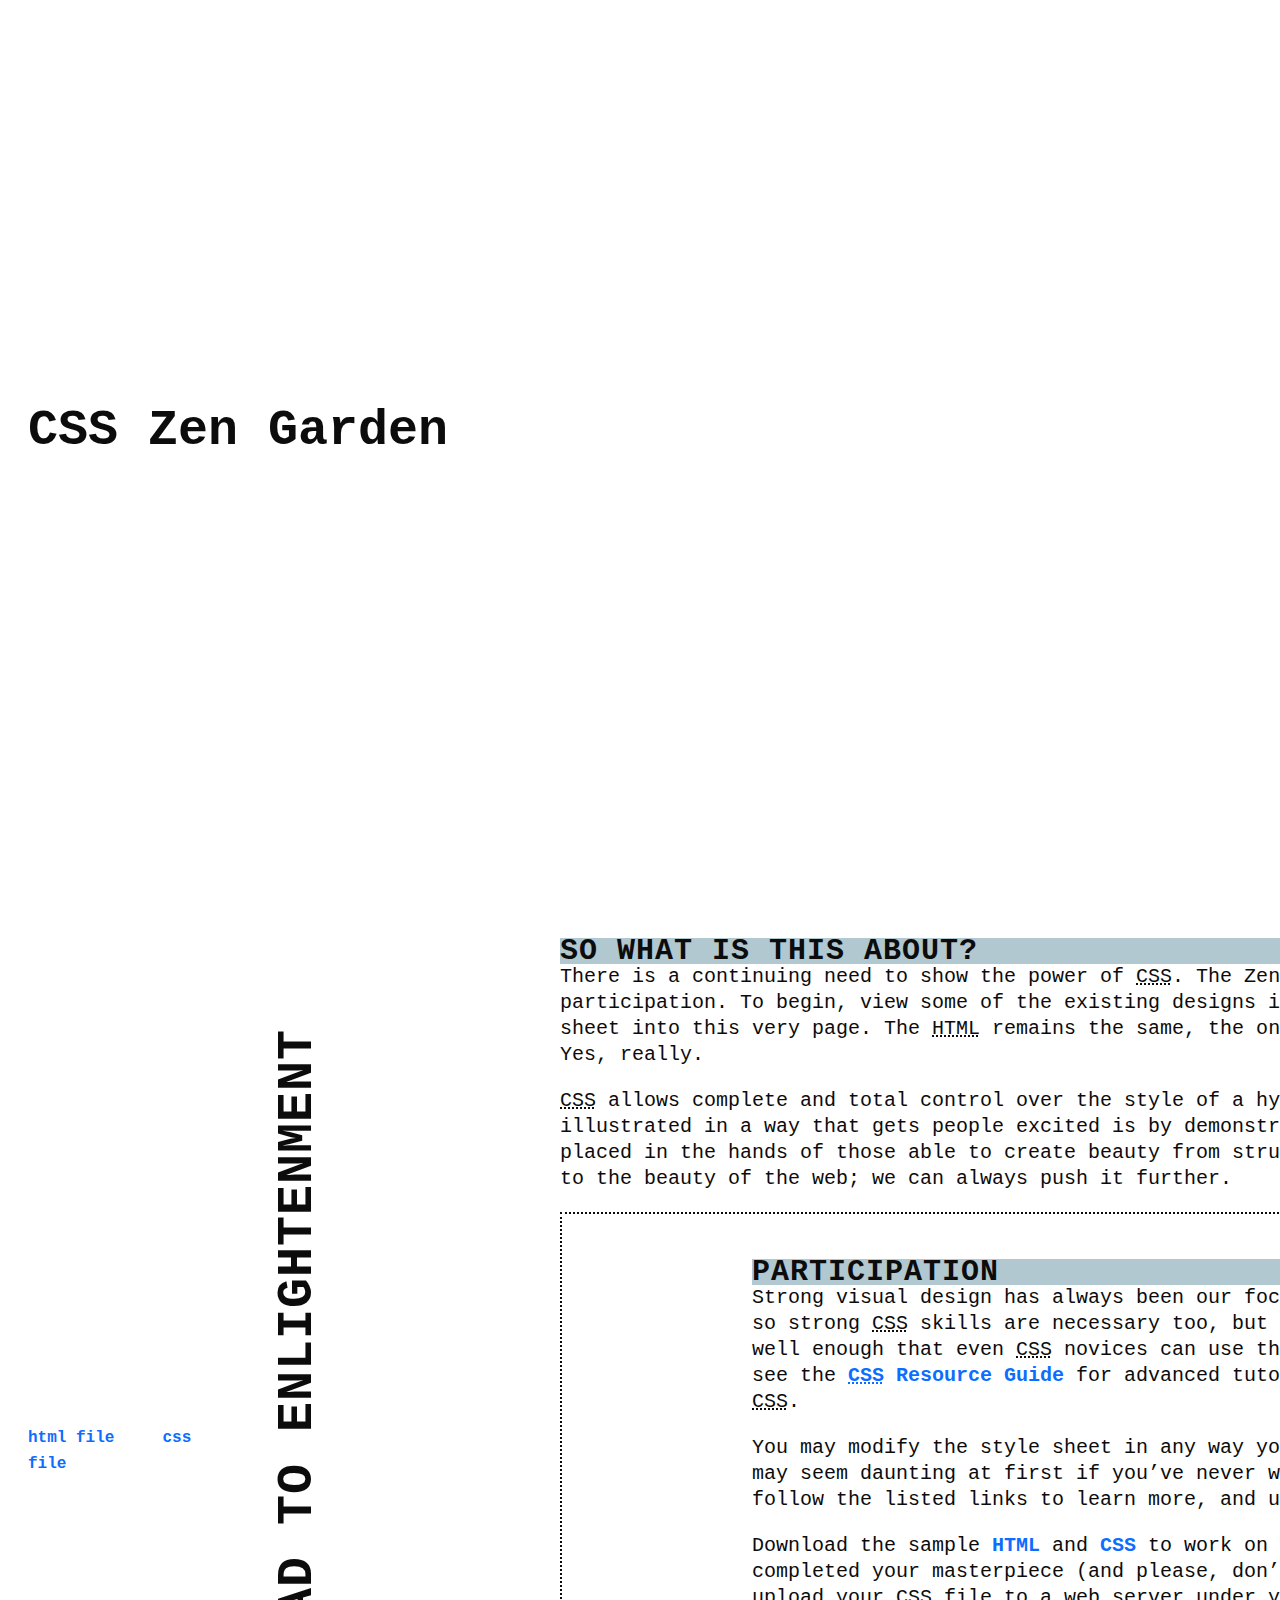
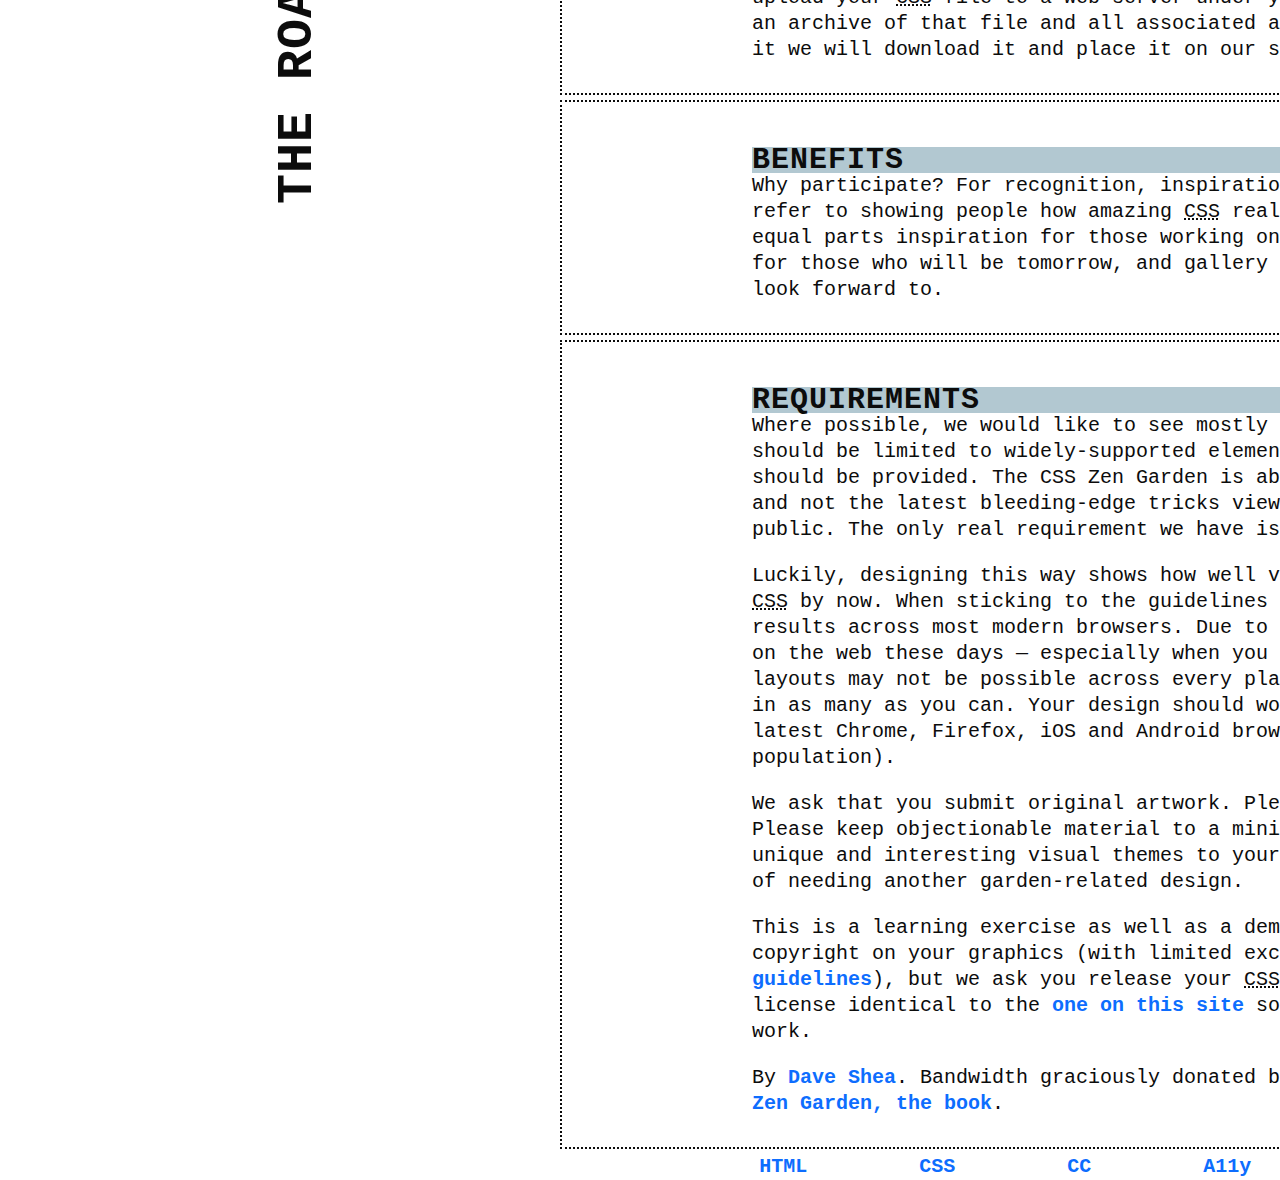
<file: csszengarden/index.html>
<!DOCTYPE html>
<html lang="en">
<head>
	<meta charset="utf-8">
	<title>CSS Zen Garden: The Beauty of CSS Design</title>

	<link rel="stylesheet" media="screen" href="style.css?v=8may2013s">
	<link rel="alternate" type="application/rss+xml" title="RSS" href="http://www.csszengarden.com/zengarden.xml">

	<meta name="viewport" content="width=device-width, initial-scale=1.0">
	<meta name="author" content="Dave Shea">
	<meta name="description" content="A demonstration of what can be accomplished visually through CSS-based design.">
	<meta name="robots" content="all">


	<!--[if lt IE 9]>
	<script src="script/html5shiv.js"></script>
	<![endif]-->
</head>

<!--



	View source is a feature, not a bug. Thanks for your curiosity and
	interest in participating!

	Here are the submission guidelines for the new and improved csszengarden.com:

	- CSS3? Of course! Prefix for ALL browsers where necessary.
	- go responsive; test your layout at multiple screen sizes.
	- your browser testing baseline: IE9+, recent Chrome/Firefox/Safari, and iOS/Android
	- Graceful degradation is acceptable, and in fact highly encouraged.
	- use classes for styling. Don't use ids.
	- web fonts are cool, just make sure you have a license to share the files. Hosted 
	  services that are applied via the CSS file (ie. Google Fonts) will work fine, but
	  most that require custom HTML won't. TypeKit is supported, see the readme on this
	  page for usage instructions: https://github.com/mezzoblue/csszengarden.com/

	And a few tips on building your CSS file:

	- use :first-child, :last-child and :nth-child to get at non-classed elements
	- use ::before and ::after to create pseudo-elements for extra styling
	- use multiple background images to apply as many as you need to any element
	- use the Kellum Method for image replacement, if still needed. http://goo.gl/GXxdI
	- don't rely on the extra divs at the bottom. Use ::before and ::after instead.

		
-->

<body id="css-zen-garden">
<div class="page-wrapper">

	<section class="intro" id="zen-intro">
		<header role="banner">
			<h1>CSS Zen Garden</h1>
			<h2>The Beauty of <abbr title="Cascading Style Sheets">CSS</abbr> Design</h2>
		</header>

		<div class="summary" id="zen-summary" role="article">
			<p>A demonstration of what can be accomplished through <abbr title="Cascading Style Sheets">CSS</abbr>-based design. Select any style sheet from the list to load it into this page.</p>
			<p>Download the example <a href="/examples/index" title="This page's source HTML code, not to be modified.">html file</a> and <a href="/examples/style.css" title="This page's sample CSS, the file you may modify.">css file</a></p>
		</div>

		<div class="preamble" id="zen-preamble" role="article">
			<h3>The Road to Enlightenment</h3>
			<p>Littering a dark and dreary road lay the past relics of browser-specific tags, incompatible <abbr title="Document Object Model">DOM</abbr>s, broken <abbr title="Cascading Style Sheets">CSS</abbr> support, and abandoned browsers.</p>
			<p>We must clear the mind of the past. Web enlightenment has been achieved thanks to the tireless efforts of folk like the <abbr title="World Wide Web Consortium">W3C</abbr>, <abbr title="Web Standards Project">WaSP</abbr>, and the major browser creators.</p>
			<p>The CSS Zen Garden invites you to relax and meditate on the important lessons of the masters. Begin to see with clarity. Learn to use the time-honored techniques in new and invigorating fashion. Become one with the web.</p>
		</div>
	</section>

	<div class="main supporting" id="zen-supporting" role="main">
		<div class="explanation" id="zen-explanation" role="article">
			<h3>So What is This About?</h3>
			<p>There is a continuing need to show the power of <abbr title="Cascading Style Sheets">CSS</abbr>. The Zen Garden aims to excite, inspire, and encourage participation. To begin, view some of the existing designs in the list. Clicking on any one will load the style sheet into this very page. The <abbr title="HyperText Markup Language">HTML</abbr> remains the same, the only thing that has changed is the external <abbr title="Cascading Style Sheets">CSS</abbr> file. Yes, really.</p>
			<p><abbr title="Cascading Style Sheets">CSS</abbr> allows complete and total control over the style of a hypertext document. The only way this can be illustrated in a way that gets people excited is by demonstrating what it can truly be, once the reins are placed in the hands of those able to create beauty from structure. Designers and coders alike have contributed to the beauty of the web; we can always push it further.</p>
		</div>

		<div class="participation" id="zen-participation" role="article">
			<h3>Participation</h3>
			<p>Strong visual design has always been our focus. You are modifying this page, so strong <abbr title="Cascading Style Sheets">CSS</abbr> skills are necessary too, but the example files are commented well enough that even <abbr title="Cascading Style Sheets">CSS</abbr> novices can use them as starting points. Please see the <a href="http://www.mezzoblue.com/zengarden/resources/" title="A listing of CSS-related resources"><abbr title="Cascading Style Sheets">CSS</abbr> Resource Guide</a> for advanced tutorials and tips on working with <abbr title="Cascading Style Sheets">CSS</abbr>.</p>
			<p>You may modify the style sheet in any way you wish, but not the <abbr title="HyperText Markup Language">HTML</abbr>. This may seem daunting at first if you&#8217;ve never worked this way before, but follow the listed links to learn more, and use the sample files as a guide.</p>
			<p>Download the sample <a href="/examples/index" title="This page's source HTML code, not to be modified.">HTML</a> and <a href="/examples/style.css" title="This page's sample CSS, the file you may modify.">CSS</a> to work on a copy locally. Once you have completed your masterpiece (and please, don&#8217;t submit half-finished work) upload your <abbr title="Cascading Style Sheets">CSS</abbr> file to a web server under your control. <a href="http://www.mezzoblue.com/zengarden/submit/" title="Use the contact form to send us your CSS file">Send us a link</a> to an archive of that file and all associated assets, and if we choose to use it we will download it and place it on our server.</p>
		</div>

		<div class="benefits" id="zen-benefits" role="article">
			<h3>Benefits</h3>
			<p>Why participate? For recognition, inspiration, and a resource we can all refer to showing people how amazing <abbr title="Cascading Style Sheets">CSS</abbr> really can be. This site serves as equal parts inspiration for those working on the web today, learning tool for those who will be tomorrow, and gallery of future techniques we can all look forward to.</p>
		</div>

		<div class="requirements" id="zen-requirements" role="article">
			<h3>Requirements</h3>
			<p>Where possible, we would like to see mostly <abbr title="Cascading Style Sheets, levels 1 and 2">CSS 1 &amp; 2</abbr> usage. <abbr title="Cascading Style Sheets, levels 3 and 4">CSS 3 &amp; 4</abbr> should be limited to widely-supported elements only, or strong fallbacks should be provided. The CSS Zen Garden is about functional, practical <abbr title="Cascading Style Sheets">CSS</abbr> and not the latest bleeding-edge tricks viewable by 2% of the browsing public. The only real requirement we have is that your <abbr title="Cascading Style Sheets">CSS</abbr> validates.</p>
			<p>Luckily, designing this way shows how well various browsers have implemented <abbr title="Cascading Style Sheets">CSS</abbr> by now. When sticking to the guidelines you should see fairly consistent results across most modern browsers. Due to the sheer number of user agents on the web these days &#8212; especially when you factor in mobile &#8212; pixel-perfect layouts may not be possible across every platform. That&#8217;s okay, but do test in as many as you can. Your design should work in at least IE9+ and the latest Chrome, Firefox, iOS and Android browsers (run by over 90% of the population).</p>
			<p>We ask that you submit original artwork. Please respect copyright laws. Please keep objectionable material to a minimum, and try to incorporate unique and interesting visual themes to your work. We&#8217;re well past the point of needing another garden-related design.</p>
			<p>This is a learning exercise as well as a demonstration. You retain full copyright on your graphics (with limited exceptions, see <a href="http://www.mezzoblue.com/zengarden/submit/guidelines/">submission guidelines</a>), but we ask you release your <abbr title="Cascading Style Sheets">CSS</abbr> under a Creative Commons license identical to the <a href="http://creativecommons.org/licenses/by-nc-sa/3.0/" title="View the Zen Garden's license information.">one on this site</a> so that others may learn from your work.</p>
			<p role="contentinfo">By <a href="http://www.mezzoblue.com/">Dave Shea</a>. Bandwidth graciously donated by <a href="http://www.mediatemple.net/">mediatemple</a>. Now available: <a href="http://www.amazon.com/exec/obidos/ASIN/0321303474/mezzoblue-20/">Zen Garden, the book</a>.</p>
		</div>

		<footer>
			<a href="http://validator.w3.org/check/referer" title="Check the validity of this site&#8217;s HTML" class="zen-validate-html">HTML</a>
			<a href="http://jigsaw.w3.org/css-validator/check/referer" title="Check the validity of this site&#8217;s CSS" class="zen-validate-css">CSS</a>
			<a href="http://creativecommons.org/licenses/by-nc-sa/3.0/" title="View the Creative Commons license of this site: Attribution-NonCommercial-ShareAlike." class="zen-license">CC</a>
			<a href="http://mezzoblue.com/zengarden/faq/#aaa" title="Read about the accessibility of this site" class="zen-accessibility">A11y</a>
			<a href="https://github.com/mezzoblue/csszengarden.com" title="Fork this site on Github" class="zen-github">GH</a>
		</footer>

	</div>


	<aside class="sidebar" role="complementary">
		<div class="wrapper">

			<div class="design-selection" id="design-selection">
				<h3 class="select">Select a Design:</h3>
				<nav role="navigation">
					<ul>
					<li>
						<a href="/221/" class="design-name">Mid Century Modern</a> by						<a href="http://andrewlohman.com/" class="designer-name">Andrew Lohman</a>
					</li>					<li>
						<a href="/220/" class="design-name">Garments</a> by						<a href="http://danielmall.com/" class="designer-name">Dan Mall</a>
					</li>					<li>
						<a href="/219/" class="design-name">Steel</a> by						<a href="http://steffen-knoeller.de" class="designer-name">Steffen Knoeller</a>
					</li>					<li>
						<a href="/218/" class="design-name">Apothecary</a> by						<a href="http://trentwalton.com" class="designer-name">Trent Walton</a>
					</li>					<li>
						<a href="/217/" class="design-name">Screen Filler</a> by						<a href="http://elliotjaystocks.com/" class="designer-name">Elliot Jay Stocks</a>
					</li>					<li>
						<a href="/216/" class="design-name">Fountain Kiss</a> by						<a href="http://jeremycarlson.com" class="designer-name">Jeremy Carlson</a>
					</li>					<li>
						<a href="/215/" class="design-name">A Robot Named Jimmy</a> by						<a href="http://meltmedia.com/" class="designer-name">meltmedia</a>
					</li>					<li>
						<a href="/214/" class="design-name">Verde Moderna</a> by						<a href="http://www.mezzoblue.com/" class="designer-name">Dave Shea</a>
					</li>					</ul>
				</nav>
			</div>

			<div class="design-archives" id="design-archives">
				<h3 class="archives">Archives:</h3>
				<nav role="navigation">
					<ul>
						<li class="next">
							<a href="/214/page1">
								Next Designs <span class="indicator">&rsaquo;</span>
							</a>
						</li>
						<li class="viewall">
							<a href="http://www.mezzoblue.com/zengarden/alldesigns/" title="View every submission to the Zen Garden.">
								View All Designs							</a>
						</li>
					</ul>
				</nav>
			</div>

			<div class="zen-resources" id="zen-resources">
				<h3 class="resources">Resources:</h3>
				<ul>
					<li class="view-css">
						<a href="style.css" title="View the source CSS file of the currently-viewed design.">
							View This Design&#8217;s <abbr title="Cascading Style Sheets">CSS</abbr>						</a>
					</li>
					<li class="css-resources">
						<a href="http://www.mezzoblue.com/zengarden/resources/" title="Links to great sites with information on using CSS.">
							<abbr title="Cascading Style Sheets">CSS</abbr> Resources						</a>
					</li>
					<li class="zen-faq">
						<a href="http://www.mezzoblue.com/zengarden/faq/" title="A list of Frequently Asked Questions about the Zen Garden.">
							<abbr title="Frequently Asked Questions">FAQ</abbr>						</a>
					</li>
					<li class="zen-submit">
						<a href="http://www.mezzoblue.com/zengarden/submit/" title="Send in your own CSS file.">
							Submit a Design						</a>
					</li>
					<li class="zen-translations">
						<a href="http://www.mezzoblue.com/zengarden/translations/" title="View translated versions of this page.">
							Translations						</a>
					</li>
				</ul>
			</div>
		</div>
	</aside>


</div>

<!--

	These superfluous divs/spans were originally provided as catch-alls to add extra imagery.
	These days we have full ::before and ::after support, favour using those instead.
	These only remain for historical design compatibility. They might go away one day.
		
-->
<div class="extra1" role="presentation"></div><div class="extra2" role="presentation"></div><div class="extra3" role="presentation"></div>
<div class="extra4" role="presentation"></div><div class="extra5" role="presentation"></div><div class="extra6" role="presentation"></div>

</body>
</html>
</file>
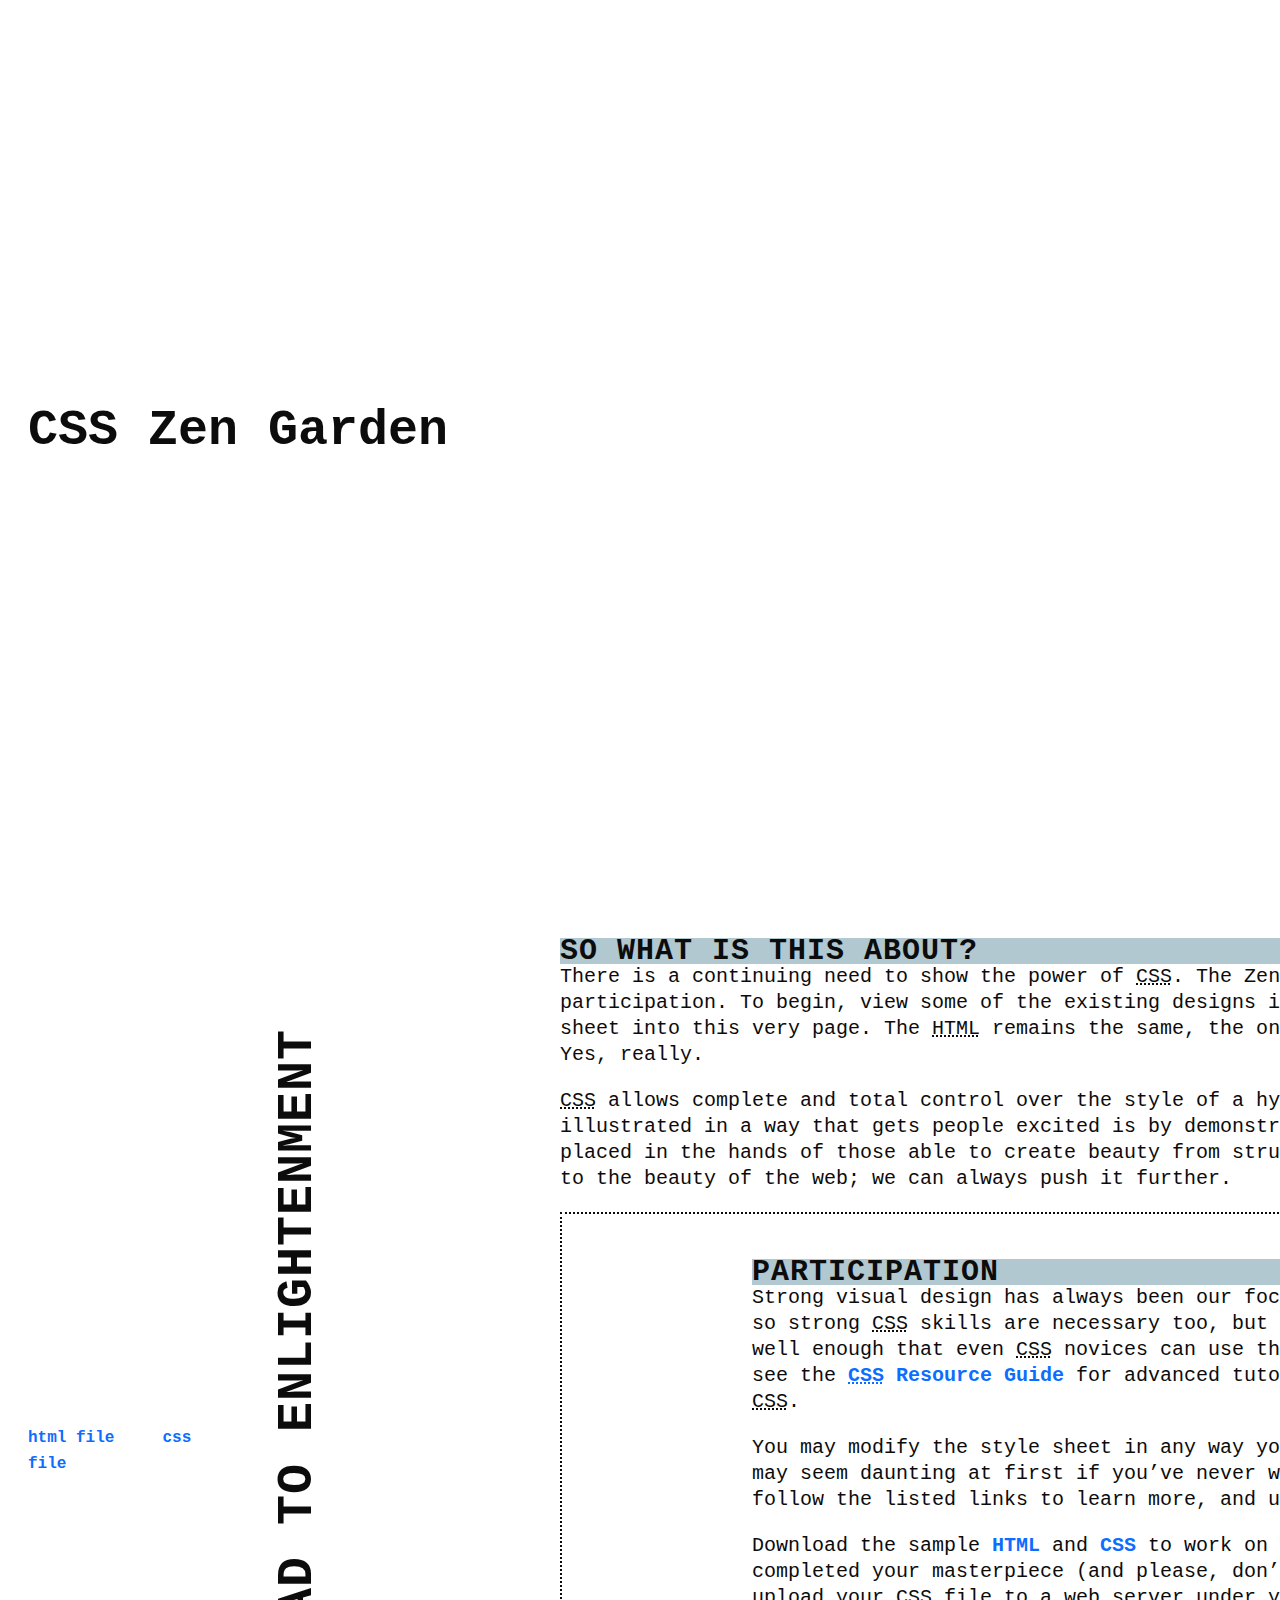
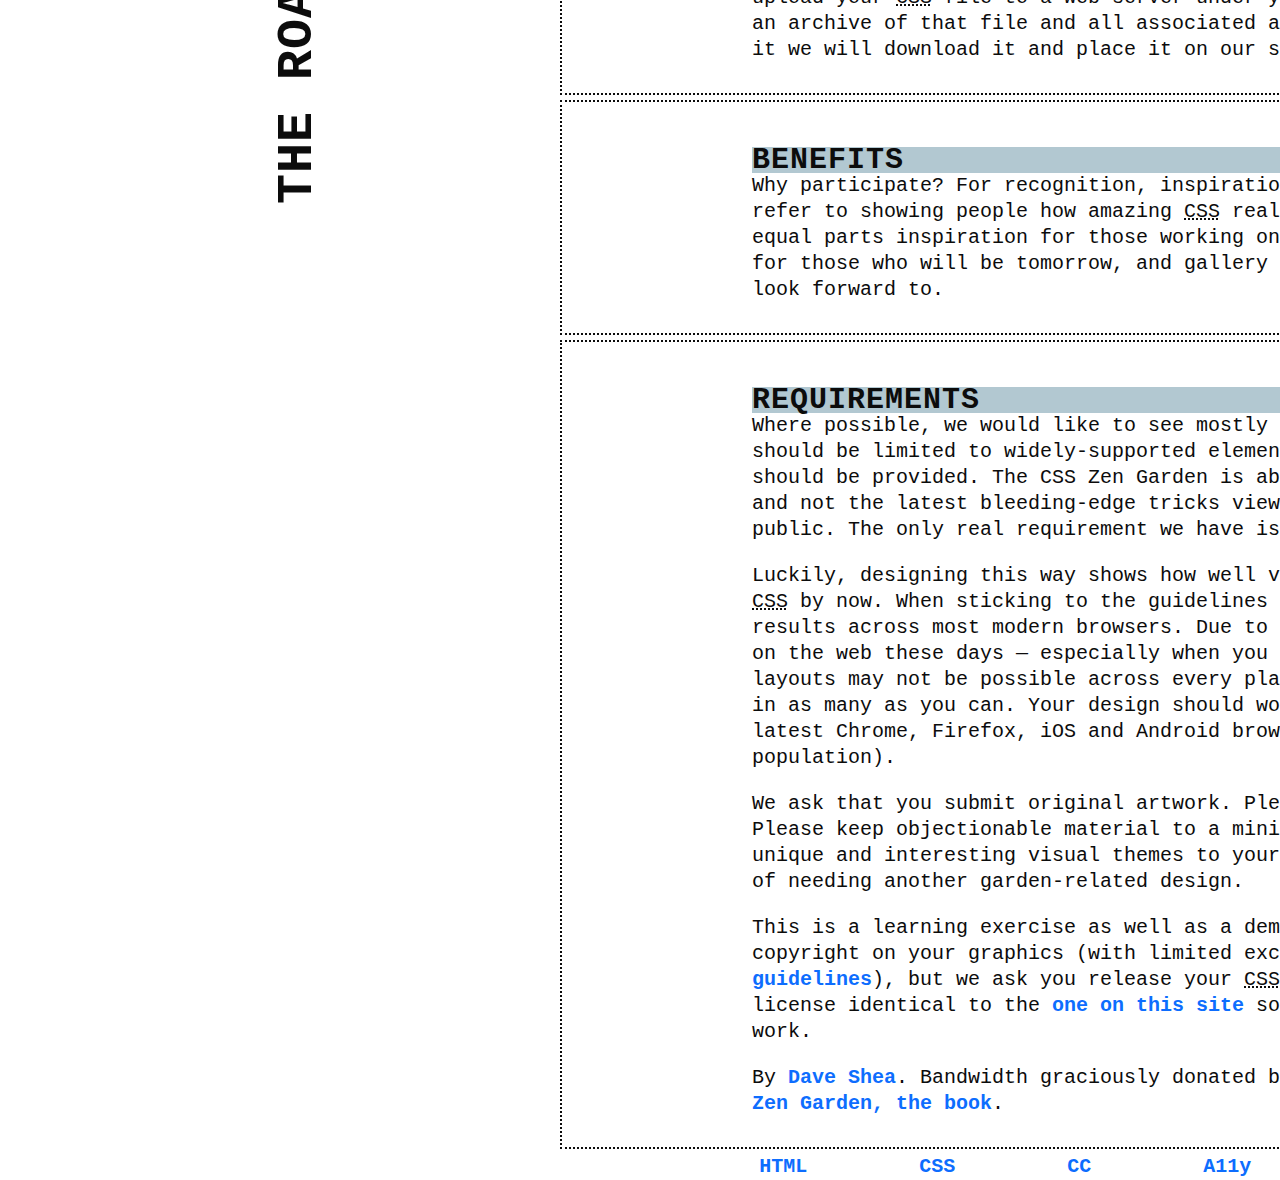
<file: lab01/index.html>
<!DOCTYPE html>
<html lang="en">
<head>
	<meta charset="utf-8">
	<title>CSS Zen Garden: The Beauty of CSS Design</title>

	<link rel="stylesheet" media="screen" href="style.css?v=8may2013">
	<link rel="alternate" type="application/rss+xml" title="RSS" href="http://www.csszengarden.com/zengarden.xml">

	<meta name="viewport" content="width=device-width, initial-scale=1.0">
	<meta name="author" content="Dave Shea">
	<meta name="description" content="A demonstration of what can be accomplished visually through CSS-based design.">
	<meta name="robots" content="all">


	<!--[if lt IE 9]>
	<script src="script/html5shiv.js"></script>
	<![endif]-->
</head>

<!--



	View source is a feature, not a bug. Thanks for your curiosity and
	interest in participating!

	Here are the submission guidelines for the new and improved csszengarden.com:

	- CSS3? Of course! Prefix for ALL browsers where necessary.
	- go responsive; test your layout at multiple screen sizes.
	- your browser testing baseline: IE9+, recent Chrome/Firefox/Safari, and iOS/Android
	- Graceful degradation is acceptable, and in fact highly encouraged.
	- use classes for styling. Don't use ids.
	- web fonts are cool, just make sure you have a license to share the files. Hosted 
	  services that are applied via the CSS file (ie. Google Fonts) will work fine, but
	  most that require custom HTML won't. TypeKit is supported, see the readme on this
	  page for usage instructions: https://github.com/mezzoblue/csszengarden.com/

	And a few tips on building your CSS file:

	- use :first-child, :last-child and :nth-child to get at non-classed elements
	- use ::before and ::after to create pseudo-elements for extra styling
	- use multiple background images to apply as many as you need to any element
	- use the Kellum Method for image replacement, if still needed. http://goo.gl/GXxdI
	- don't rely on the extra divs at the bottom. Use ::before and ::after instead.

		
-->

<body id="css-zen-garden">
<div class="page-wrapper">

	<section class="intro" id="zen-intro">
		<header role="banner">
			<h1>CSS Zen Garden</h1>
			<h2>The Beauty of <abbr title="Cascading Style Sheets">CSS</abbr> Design</h2>
		</header>

		<div class="summary" id="zen-summary" role="article">
			<p>A demonstration of what can be accomplished through <abbr title="Cascading Style Sheets">CSS</abbr>-based design. Select any style sheet from the list to load it into this page.</p>
			<p>Download the example <a href="/examples/index" title="This page's source HTML code, not to be modified.">html file</a> and <a href="/examples/style.css" title="This page's sample CSS, the file you may modify.">css file</a></p>
		</div>

		<div class="preamble" id="zen-preamble" role="article">
			<h3>The Road to Enlightenment</h3>
			<p>Littering a dark and dreary road lay the past relics of browser-specific tags, incompatible <abbr title="Document Object Model">DOM</abbr>s, broken <abbr title="Cascading Style Sheets">CSS</abbr> support, and abandoned browsers.</p>
			<p>We must clear the mind of the past. Web enlightenment has been achieved thanks to the tireless efforts of folk like the <abbr title="World Wide Web Consortium">W3C</abbr>, <abbr title="Web Standards Project">WaSP</abbr>, and the major browser creators.</p>
			<p>The CSS Zen Garden invites you to relax and meditate on the important lessons of the masters. Begin to see with clarity. Learn to use the time-honored techniques in new and invigorating fashion. Become one with the web.</p>
		</div>
	</section>

	<div class="main supporting" id="zen-supporting" role="main">
		<div class="explanation" id="zen-explanation" role="article">
			<h3>So What is This About?</h3>
			<p>There is a continuing need to show the power of <abbr title="Cascading Style Sheets">CSS</abbr>. The Zen Garden aims to excite, inspire, and encourage participation. To begin, view some of the existing designs in the list. Clicking on any one will load the style sheet into this very page. The <abbr title="HyperText Markup Language">HTML</abbr> remains the same, the only thing that has changed is the external <abbr title="Cascading Style Sheets">CSS</abbr> file. Yes, really.</p>
			<p><abbr title="Cascading Style Sheets">CSS</abbr> allows complete and total control over the style of a hypertext document. The only way this can be illustrated in a way that gets people excited is by demonstrating what it can truly be, once the reins are placed in the hands of those able to create beauty from structure. Designers and coders alike have contributed to the beauty of the web; we can always push it further.</p>
		</div>

		<div class="participation" id="zen-participation" role="article">
			<h3>Participation</h3>
			<p>Strong visual design has always been our focus. You are modifying this page, so strong <abbr title="Cascading Style Sheets">CSS</abbr> skills are necessary too, but the example files are commented well enough that even <abbr title="Cascading Style Sheets">CSS</abbr> novices can use them as starting points. Please see the <a href="http://www.mezzoblue.com/zengarden/resources/" title="A listing of CSS-related resources"><abbr title="Cascading Style Sheets">CSS</abbr> Resource Guide</a> for advanced tutorials and tips on working with <abbr title="Cascading Style Sheets">CSS</abbr>.</p>
			<p>You may modify the style sheet in any way you wish, but not the <abbr title="HyperText Markup Language">HTML</abbr>. This may seem daunting at first if you&#8217;ve never worked this way before, but follow the listed links to learn more, and use the sample files as a guide.</p>
			<p>Download the sample <a href="/examples/index" title="This page's source HTML code, not to be modified.">HTML</a> and <a href="/examples/style.css" title="This page's sample CSS, the file you may modify.">CSS</a> to work on a copy locally. Once you have completed your masterpiece (and please, don&#8217;t submit half-finished work) upload your <abbr title="Cascading Style Sheets">CSS</abbr> file to a web server under your control. <a href="http://www.mezzoblue.com/zengarden/submit/" title="Use the contact form to send us your CSS file">Send us a link</a> to an archive of that file and all associated assets, and if we choose to use it we will download it and place it on our server.</p>
		</div>

		<div class="benefits" id="zen-benefits" role="article">
			<h3>Benefits</h3>
			<p>Why participate? For recognition, inspiration, and a resource we can all refer to showing people how amazing <abbr title="Cascading Style Sheets">CSS</abbr> really can be. This site serves as equal parts inspiration for those working on the web today, learning tool for those who will be tomorrow, and gallery of future techniques we can all look forward to.</p>
		</div>

		<div class="requirements" id="zen-requirements" role="article">
			<h3>Requirements</h3>
			<p>Where possible, we would like to see mostly <abbr title="Cascading Style Sheets, levels 1 and 2">CSS 1 &amp; 2</abbr> usage. <abbr title="Cascading Style Sheets, levels 3 and 4">CSS 3 &amp; 4</abbr> should be limited to widely-supported elements only, or strong fallbacks should be provided. The CSS Zen Garden is about functional, practical <abbr title="Cascading Style Sheets">CSS</abbr> and not the latest bleeding-edge tricks viewable by 2% of the browsing public. The only real requirement we have is that your <abbr title="Cascading Style Sheets">CSS</abbr> validates.</p>
			<p>Luckily, designing this way shows how well various browsers have implemented <abbr title="Cascading Style Sheets">CSS</abbr> by now. When sticking to the guidelines you should see fairly consistent results across most modern browsers. Due to the sheer number of user agents on the web these days &#8212; especially when you factor in mobile &#8212; pixel-perfect layouts may not be possible across every platform. That&#8217;s okay, but do test in as many as you can. Your design should work in at least IE9+ and the latest Chrome, Firefox, iOS and Android browsers (run by over 90% of the population).</p>
			<p>We ask that you submit original artwork. Please respect copyright laws. Please keep objectionable material to a minimum, and try to incorporate unique and interesting visual themes to your work. We&#8217;re well past the point of needing another garden-related design.</p>
			<p>This is a learning exercise as well as a demonstration. You retain full copyright on your graphics (with limited exceptions, see <a href="http://www.mezzoblue.com/zengarden/submit/guidelines/">submission guidelines</a>), but we ask you release your <abbr title="Cascading Style Sheets">CSS</abbr> under a Creative Commons license identical to the <a href="http://creativecommons.org/licenses/by-nc-sa/3.0/" title="View the Zen Garden's license information.">one on this site</a> so that others may learn from your work.</p>
			<p role="contentinfo">By <a href="http://www.mezzoblue.com/">Dave Shea</a>. Bandwidth graciously donated by <a href="http://www.mediatemple.net/">mediatemple</a>. Now available: <a href="http://www.amazon.com/exec/obidos/ASIN/0321303474/mezzoblue-20/">Zen Garden, the book</a>.</p>
		</div>

		<footer>
			<a href="http://validator.w3.org/check/referer" title="Check the validity of this site&#8217;s HTML" class="zen-validate-html">HTML</a>
			<a href="http://jigsaw.w3.org/css-validator/check/referer" title="Check the validity of this site&#8217;s CSS" class="zen-validate-css">CSS</a>
			<a href="http://creativecommons.org/licenses/by-nc-sa/3.0/" title="View the Creative Commons license of this site: Attribution-NonCommercial-ShareAlike." class="zen-license">CC</a>
			<a href="http://mezzoblue.com/zengarden/faq/#aaa" title="Read about the accessibility of this site" class="zen-accessibility">A11y</a>
			<a href="https://github.com/mezzoblue/csszengarden.com" title="Fork this site on Github" class="zen-github">GH</a>
		</footer>

	</div>


	<aside class="sidebar" role="complementary">
		<div class="wrapper">

			<div class="design-selection" id="design-selection">
				<h3 class="select">Select a Design:</h3>
				<nav role="navigation">
					<ul>
					<li>
						<a href="/221/" class="design-name">Mid Century Modern</a> by						<a href="http://andrewlohman.com/" class="designer-name">Andrew Lohman</a>
					</li>					<li>
						<a href="/220/" class="design-name">Garments</a> by						<a href="http://danielmall.com/" class="designer-name">Dan Mall</a>
					</li>					<li>
						<a href="/219/" class="design-name">Steel</a> by						<a href="http://steffen-knoeller.de" class="designer-name">Steffen Knoeller</a>
					</li>					<li>
						<a href="/218/" class="design-name">Apothecary</a> by						<a href="http://trentwalton.com" class="designer-name">Trent Walton</a>
					</li>					<li>
						<a href="/217/" class="design-name">Screen Filler</a> by						<a href="http://elliotjaystocks.com/" class="designer-name">Elliot Jay Stocks</a>
					</li>					<li>
						<a href="/216/" class="design-name">Fountain Kiss</a> by						<a href="http://jeremycarlson.com" class="designer-name">Jeremy Carlson</a>
					</li>					<li>
						<a href="/215/" class="design-name">A Robot Named Jimmy</a> by						<a href="http://meltmedia.com/" class="designer-name">meltmedia</a>
					</li>					<li>
						<a href="/214/" class="design-name">Verde Moderna</a> by						<a href="http://www.mezzoblue.com/" class="designer-name">Dave Shea</a>
					</li>					</ul>
				</nav>
			</div>

			<div class="design-archives" id="design-archives">
				<h3 class="archives">Archives:</h3>
				<nav role="navigation">
					<ul>
						<li class="next">
							<a href="/214/page1">
								Next Designs <span class="indicator">&rsaquo;</span>
							</a>
						</li>
						<li class="viewall">
							<a href="http://www.mezzoblue.com/zengarden/alldesigns/" title="View every submission to the Zen Garden.">
								View All Designs							</a>
						</li>
					</ul>
				</nav>
			</div>

			<div class="zen-resources" id="zen-resources">
				<h3 class="resources">Resources:</h3>
				<ul>
					<li class="view-css">
						<a href="style.css" title="View the source CSS file of the currently-viewed design.">
							View This Design&#8217;s <abbr title="Cascading Style Sheets">CSS</abbr>						</a>
					</li>
					<li class="css-resources">
						<a href="http://www.mezzoblue.com/zengarden/resources/" title="Links to great sites with information on using CSS.">
							<abbr title="Cascading Style Sheets">CSS</abbr> Resources						</a>
					</li>
					<li class="zen-faq">
						<a href="http://www.mezzoblue.com/zengarden/faq/" title="A list of Frequently Asked Questions about the Zen Garden.">
							<abbr title="Frequently Asked Questions">FAQ</abbr>						</a>
					</li>
					<li class="zen-submit">
						<a href="http://www.mezzoblue.com/zengarden/submit/" title="Send in your own CSS file.">
							Submit a Design						</a>
					</li>
					<li class="zen-translations">
						<a href="http://www.mezzoblue.com/zengarden/translations/" title="View translated versions of this page.">
							Translations						</a>
					</li>
				</ul>
			</div>
		</div>
	</aside>


</div>

<!--

	These superfluous divs/spans were originally provided as catch-alls to add extra imagery.
	These days we have full ::before and ::after support, favour using those instead.
	These only remain for historical design compatibility. They might go away one day.
		
-->
<div class="extra1" role="presentation"></div><div class="extra2" role="presentation"></div><div class="extra3" role="presentation"></div>
<div class="extra4" role="presentation"></div><div class="extra5" role="presentation"></div><div class="extra6" role="presentation"></div>

</body>
</html>
</file>
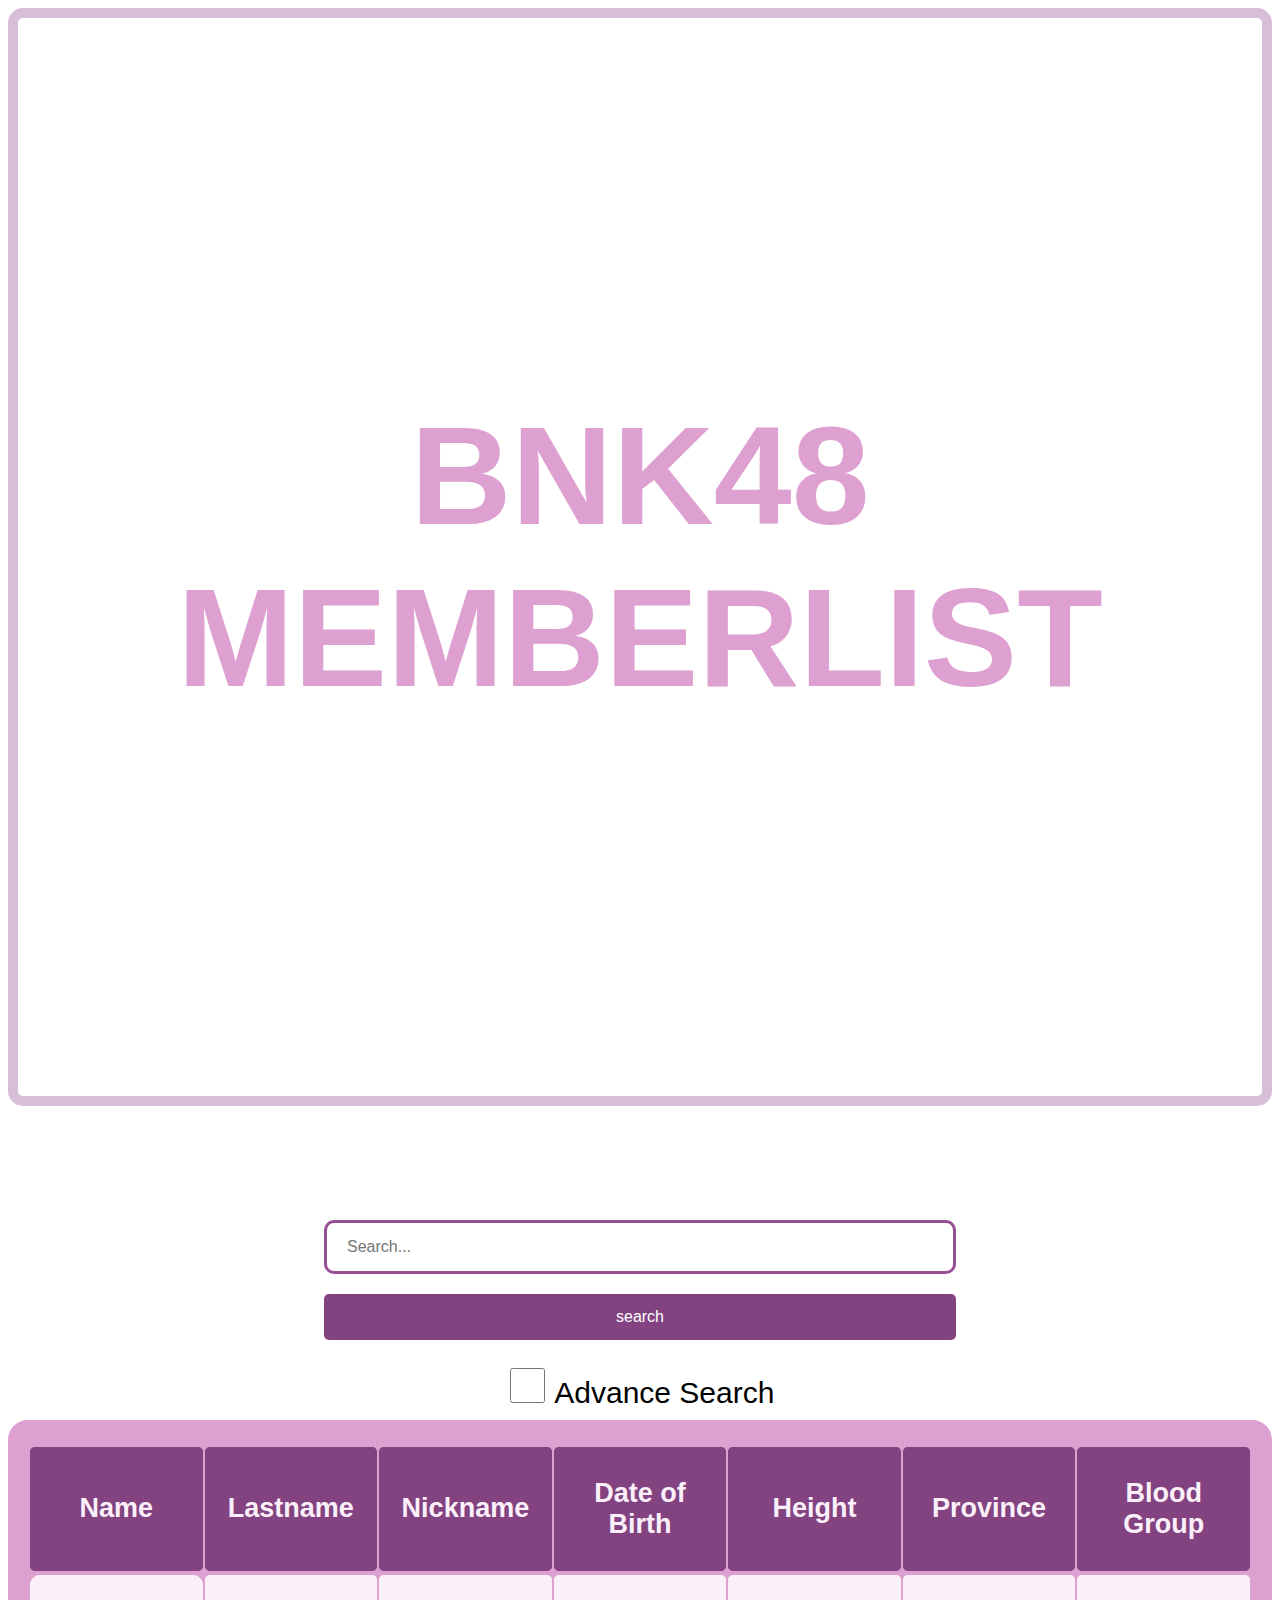
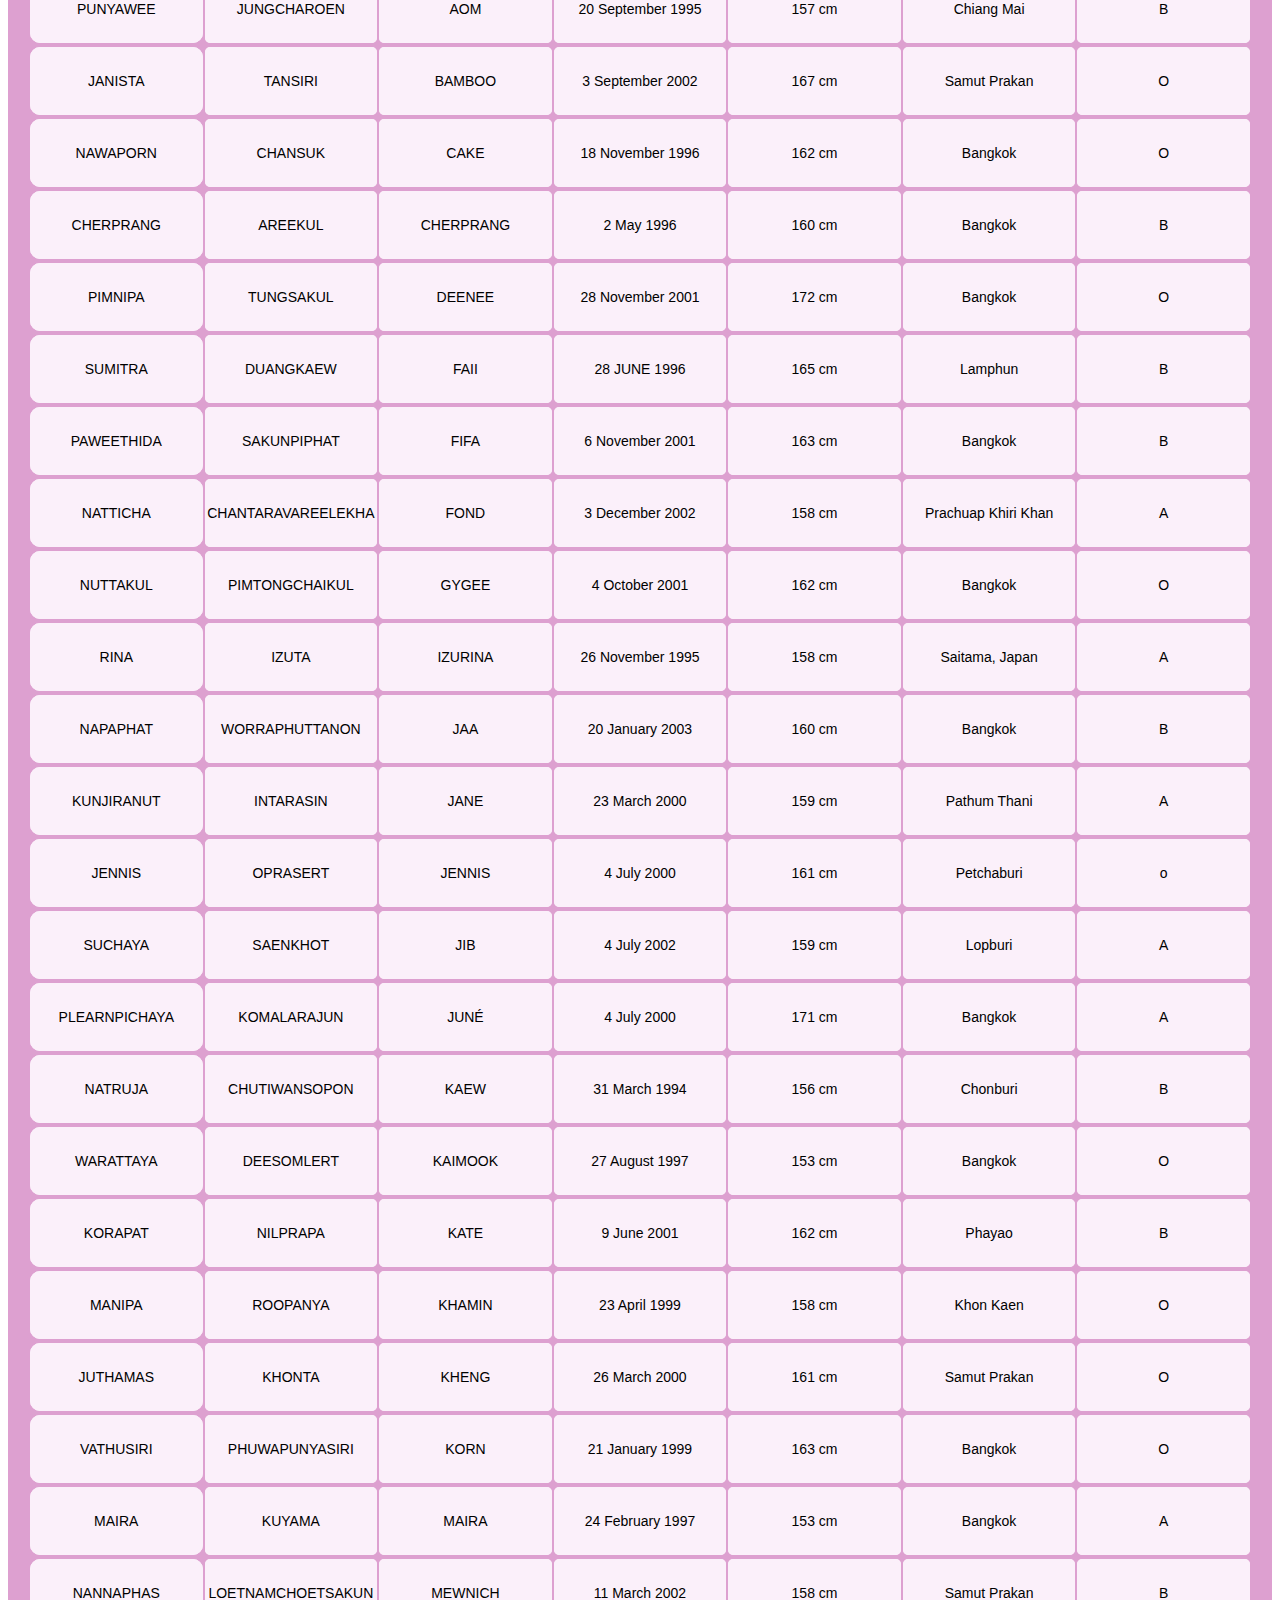
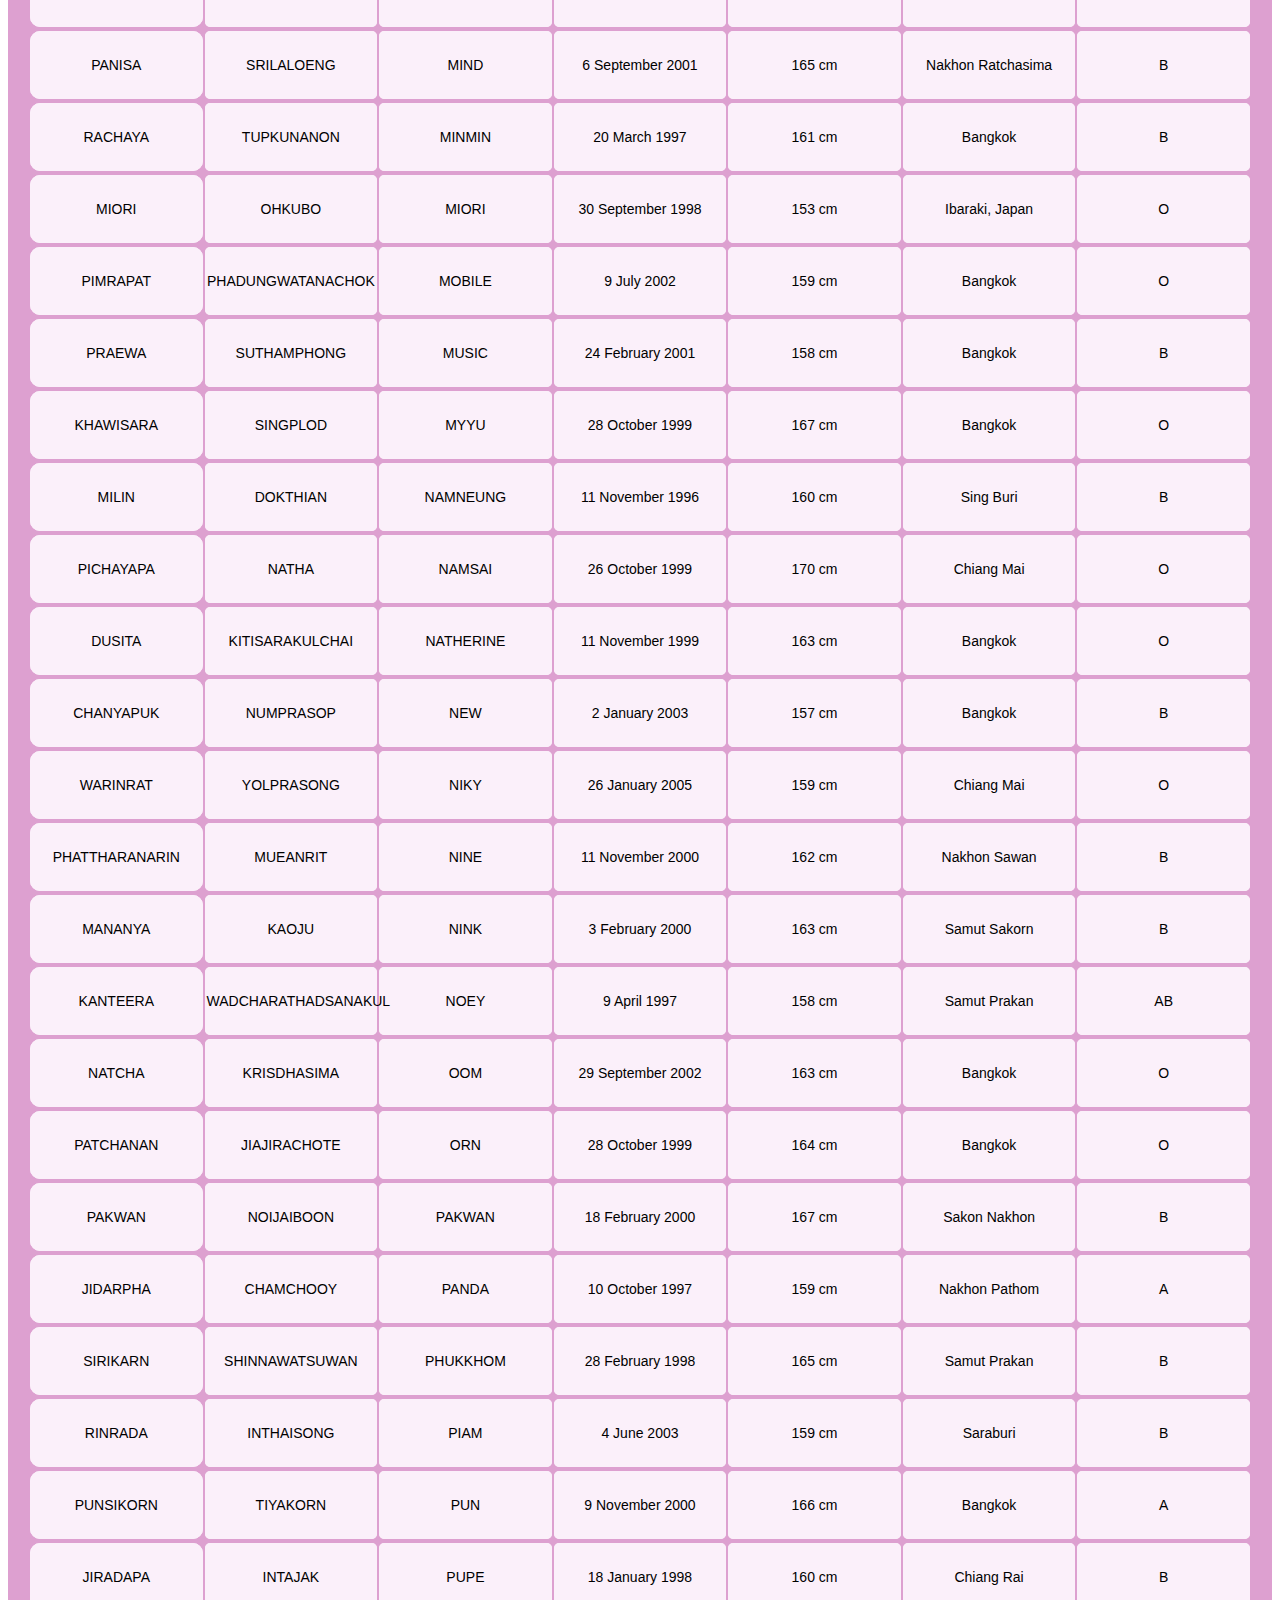
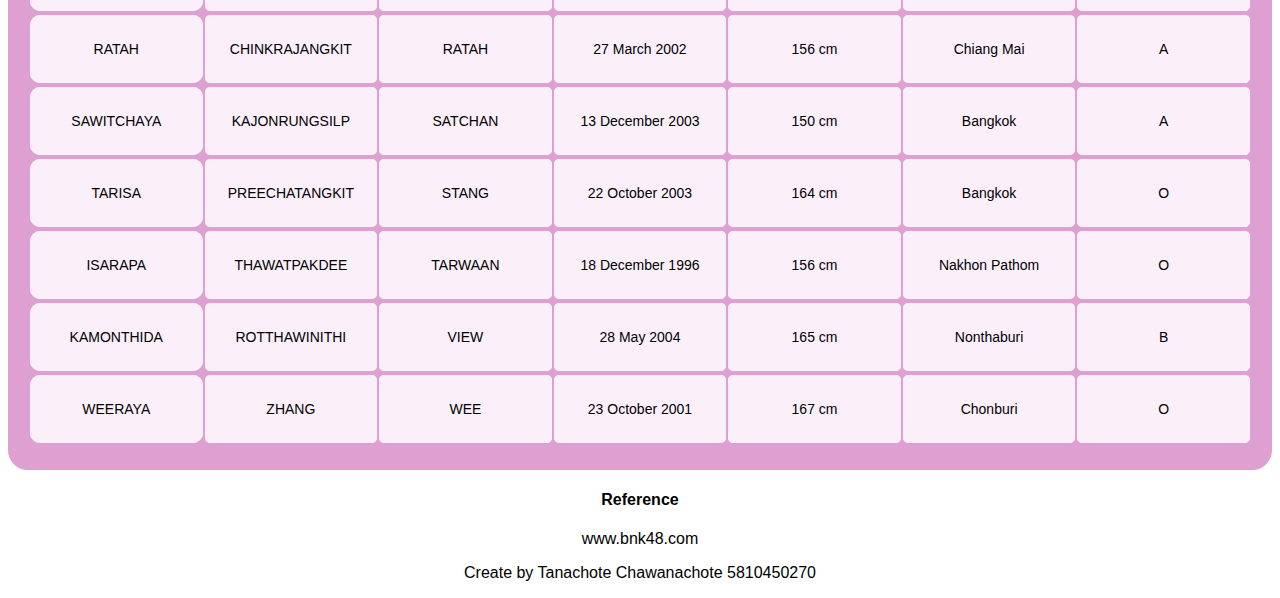
<file: lab03-test1/index.html>
<!DOCTYPE html>
<html lang="en">
<head>
    <meta charset="utf-8">
    <link rel="stylesheet" media="screen" href="style-lab03.css">
</head>

<body>
    <header>
            <h1>BNK48 MEMBERLIST</h1>
    </header>
    <div class="searchBar">

        <input type="text" id="search" placeholder="Search...">
        <button type="button" id="searchBtn">search</button>

        <div class="advsearch">
            <input type="checkbox" id="advsearchCheckBox"> Advance Search<br>
        </div>
    </div>

    <div class="advCheckbox" id="checkboxes" style="display: none;">
        <input type="checkbox" id="chBoxN" name="name"> Name
        <input type="checkbox" id="chBoxLN" name="lastname"> Lastname
        <input type="checkbox" id="chBoxNN" name="nickname"> Nickname
        <input type="checkbox" id="chBoxDOB" name="dateOfBirth"> Date of Birth
        <input type="checkbox" id="chBoxP" name="province"> Province
        <input type="checkbox" id="chBoxH" name="height"> Height
        <input type="checkbox" id="chBoxBG" name="bloodGroup"> Blood Group
    </div>


    <div class="container">
        <div class="row">
            <table class="table table-striped">
                <thead>
                    <th>Name</th>
                    <th>Lastname</th>
                    <th>Nickname</th>
                    <th>Date of Birth</th>
                    <th>Height</th>
                    <th>Province</th>
                    <th>Blood Group</th>
                </thead>
                <tbody id="table">
                </tbody>
            </table>
        </div>
        
        <div class="footer">
            <h4>Reference</h4>
            <p>www.bnk48.com</p>
            <p>Create by Tanachote Chawanachote 5810450270</p>
        </div>

    </div>

    <script src="jquery-3.3.1.min.js"></script>
    <script>
        var arr
        var advStatus = false

        $(document).ready(function () {
            $.ajax({
                url: './data.json',
                success: function (data) {
                    arr = data
                    $('#table').text('')
                    data.forEach(element => {
                        addDataRowToTable(element)
                    })
                }
            })

            $('#searchBtn').on('click', function() {
                $('#table').text('')
                let val = $('#search').val()
                val = val.toLowerCase()
                search(val)
            })

            $('#search').on('keypress', function(e) {
                if (e.which === 13) {
                    $('#table').text('')
                    let val = $(this).val()
                    val = val.toLowerCase()
                    search(val)
                }
            })

            $('#advsearchCheckBox').on('click', function() {
                if ($(this).is(':checked')) {
                    advStatus = true
                    $('#checkboxes').show()
                } else {
                    advStatus = false
                    $('#checkboxes input:checked').prop('checked', false)
                    $('#checkboxes').hide()
                }
            })

            function search(val) {
                $('#table').append('<tr>')
                arr.forEach(element => {
                    if (val === "") {
                        addDataRowToTable(element)
                    }
                    else if (checkVal(element.name, val, 'name')) {
                        addDataRowToTable(element)
                    }
                    else if (checkVal(element.lastname, val, 'lastname')) {
                        addDataRowToTable(element)
                    }
                    else if (checkVal(element.nickname, val, 'nickname')) {
                        addDataRowToTable(element)
                    }
                    else if (checkVal(element.dateOfBirth, val, 'dateOfBirth')) {
                        addDataRowToTable(element)
                    }
                    else if (checkVal(element.height, val, 'height')) {
                        addDataRowToTable(element)
                    }
                    else if (checkVal(element.province, val, 'province')) {
                        addDataRowToTable(element)
                    }
                    else if (checkVal(element.bloodGroup, val, 'bloodGroup')) {
                        addDataRowToTable(element)
                    }
                })
            }

            function checkVal(input, val, nameVal = "") {
                let isFound = input.toLowerCase().includes(val)
                let isChecked = $('#checkboxes input[name=' + nameVal + ']').is(':checked')
                return (isFound && !advStatus) || (isFound && isChecked && advStatus)
            }

            function addDataRowToTable(element) {
                $('#table').append('<tr>')
                $('#table').append('<td style="padding: 25px 10px 25px 10px; border: 1px solid #fbf0fa; border-radius: 10px;">' + element.name + '</td>')
                $('#table').append('<td style="border: 1px solid #fbf0fa; border-radius: 5px;">' + element.lastname + '</td>')
                $('#table').append('<td style="border: 1px solid #fbf0fa; border-radius: 5px;">' + element.nickname + '</td>')
                $('#table').append('<td style="border: 1px solid #fbf0fa; border-radius: 5px;">' + element.dateOfBirth + '</td>')
                $('#table').append('<td style="border: 1px solid #fbf0fa; border-radius: 5px;">' + element.height + ' cm</td>')
                $('#table').append('<td style="border: 1px solid #fbf0fa; border-radius: 5px;">' + element.province + '</td>')
                $('#table').append('<td style="border: 1px solid #fbf0fa; border-radius: 5px;">' + element.bloodGroup + '</td>')
                $('#table').append('</tr>')
            }
        })
    </script>
</body>
</html>
</file>
<file: csszengarden/style.css>
html {
  /*background: transparent url(https://images.pexels.com/photos/1328891/pexels-photo-1328891.jpeg?auto=compress&cs=tinysrgb&dpr=2&h=750&w=1260) no-repeat fixed;*/
  /*background: #AEC6CF;*/
  background: white;
  padding: 0;
  opacity: 0.95;
  width: 1340px;
  }
header {
  margin-top: 0px;
  background: transparent url(https://scontent.fbkk2-8.fna.fbcdn.net/v/t1.0-9/48408243_271141556891555_1046568918832906240_o.jpg?_nc_cat=103&_nc_ht=scontent.fbkk2-8.fna&oh=926c7cd76f9757ea4e87ba04af6aa92b&oe=5CF011E6) no-repeat fixed;
  color: #ffffff;
  padding: 400px 530px 383px 20px;
  width: 1340px;

  position: relative;
  -webkit-animation-name: headeropac;
  -webkit-animation-duration: 2s;
  animation-name: headeropac;
  animation-duration: 2s;
}
@keyframes headeropac {
  0%   {opacity: 0;}
  100% {opacity: 1;}
}
header h1 { 
  margin-top: 10px;
  color: black;
  display: block;
  font-size: 50px;
  width: 120%;
  height: 20px;
  position: relative;

  -webkit-animation-name: hname; /* Safari 4.0 - 8.0 */
  -webkit-animation-duration: 1s; /* Safari 4.0 - 8.0 */
  animation-name: hname;
  animation-duration: 1s;
}
@keyframes hname {
  0%   {opacity: 0; left:1000px;}
  10%   {opacity: 0.2; left:750px;}
  20%   {opacity: 0.3; left:550px;}
  30%   {opacity: 0.5; left:250px;}
  40%   {opacity: 0.6; left:100px;}
  50%   {opacity: 0.6; left:0px;}
  60%   {opacity: 0.7; left:0px;}
  70%   {opacity: 0.7; left:0px;}
  80%   {opacity: 0.9; left:0px;}
  90%   {opacity: 0.9; left:0px;}
  100% {opacity: 1: left:0px;}
}

header h2 { 
  margin-top: 0px; 
  margin-bottom: 40px; 
  display: block;
  font-size: 100px;
  width: 120%; 
  height: 30px;

  -webkit-animation-name: pagename; /* Safari 4.0 - 8.0 */
  -webkit-animation-duration: 3s; /* Safari 4.0 - 8.0 */
  animation-name: pagename;
  animation-duration: 3s;
  }
@keyframes pagename {
  0%   {opacity: 0;}
  10%   {opacity: 0.2;}
  20%   {opacity: 0.3;}
  30%   {opacity: 0.5;}
  40%   {opacity: 0.6;}
  50%   {opacity: 0.6;}
  60%   {opacity: 0.7;}
  70%   {opacity: 0.7;}
  80%   {opacity: 0.9;}
  90%   {opacity: 0.9;}
  100% {opacity: 1;}
}


body { 
  font-family: 'Major Mono Display', monospace;
    text-rendering: optimizeLegibility;
    font-size: 100%;
    line-height: 26px;
  
  }
p { 
  margin-top: 0; 
  color: #ffffff;
  text-align: justify;
  text-align: left;
  }
h3 { 
  font-family: 'Major Mono Display', monospace;
  text-transform: uppercase;
  letter-spacing: 1px; 
  margin-bottom: 0; 
  color: black;
  }
a:link { 
  font-weight: bold; 
  text-decoration: none; 
  color: #0166FE;
  }
a:visited { 
  font-weight: bold; 
  text-decoration: none; 
  color: #47C0FD;
  }
a:hover, a:focus, a:active { 
  /*text-decoration: underline; */
  background: #77DD77;
  color: #341F4D;
  }
abbr {
  border-bottom: none;
  }




 /*specific divs */
.page-wrapper {
  display: flex;
  height: 50px;
  width: 1338px
}

/*.page-wrapper body {
  background-color: DodgerBlue;
  color: white;
  width: 100px;
  margin: 10px;
  text-align: center;
  line-height: 75px;
  font-size: 30px;
}*/
.wrapper {  
  position: absolute; 
  height: 200px;
  background-color: #f1f1f1;
}
.intro { 
  width: 300px;
  position: absolute;
  }
 .summary {
  background: url(https://scontent.fbkk2-8.fna.fbcdn.net/v/t1.0-9/49203461_271141530224891_8929466969522962432_n.jpg?_nc_cat=107&_nc_ht=scontent.fbkk2-8.fna&oh=047dc77a62e5a61cf1cdfa4e7290d484&oe=5CC17F89)no-repeat fixed;
  padding: 150px 20px 20px 20px;
  margin-top: 100px;
  clear: both;
  width: 195px;
  height: 450px; 
  float: left;
  }
.summary h3{
  font-size: 20px;
}
.summary p {
  font-family: 'Major Mono Display', monospace;
  text-align: left;
  }
.preamble {
  background: url(https://scontent.fbkk2-8.fna.fbcdn.net/v/t1.0-9/49203461_271141530224891_8929466969522962432_n.jpg?_nc_cat=107&_nc_ht=scontent.fbkk2-8.fna&oh=047dc77a62e5a61cf1cdfa4e7290d484&oe=5CC17F89)no-repeat fixed;
  font-size: 20px;
  display: block;
  width: 50%;
  height: 100%;
  padding: 50px 10px 50px 100px;
  margin: 5px 5px 5px 243px;
  }
  
.preamble h3{
  position: absolute;
  width: 1000px;
  padding: 20px 20px 20px 20px;
  font-size: 50px;
  left: -230px;
  bottom: 1110px;

  -webkit-transform: rotate(-90deg);
    -moz-transform: rotate(-90deg);
    -ms-transform: rotate(-90deg);
    -o-transform: rotate(-90deg);
    filter: progid:DXImageTransform.Microsoft.BasicImage(rotation=3);
  }

.supporting {
  font-size: 20px;
  position: absolute;
  display: block;
  padding: 0px 0px 0px 10px;
  margin: 900px 0px 3px 0px;
  margin-left: 542px;
  clear: both;
  width: 1338px;
  }
.supporting p {
  color: black;
}
.supporting h3 {
  background: #AEC6CF;
  font-size: 30px;
}

.participation{
  background: url(https://scontent.fbkk2-8.fna.fbcdn.net/v/t1.0-9/49203461_271141530224891_8929466969522962432_n.jpg?_nc_cat=107&_nc_ht=scontent.fbkk2-8.fna&oh=047dc77a62e5a61cf1cdfa4e7290d484&oe=5CC17F89)no-repeat fixed;
  border: 2px dotted black;
  padding: 15px 10px 10px 190px;
  margin: 5px 0px 0px 0px;
  width: 69%;
}
.benefits{
  background: url(https://scontent.fbkk2-8.fna.fbcdn.net/v/t1.0-9/49203461_271141530224891_8929466969522962432_n.jpg?_nc_cat=107&_nc_ht=scontent.fbkk2-8.fna&oh=047dc77a62e5a61cf1cdfa4e7290d484&oe=5CC17F89)no-repeat fixed;
  border: 2px dotted black;
  padding: 15px 10px 10px 190px;
  margin: 5px 0px 0px 0px;
  width: 69%;
}
.requirements{
  background: url(https://scontent.fbkk2-8.fna.fbcdn.net/v/t1.0-9/49203461_271141530224891_8929466969522962432_n.jpg?_nc_cat=107&_nc_ht=scontent.fbkk2-8.fna&oh=047dc77a62e5a61cf1cdfa4e7290d484&oe=5CC17F89)no-repeat fixed;
  border: 2px dotted black;
  padding: 15px 10px 10px 190px;
  margin: 5px 0px 0px 0px;
  width: 69%;
}
footer { 
  background: transparent url(https://scontent.fbkk2-8.fna.fbcdn.net/v/t1.0-9/48406318_271145613557816_7760217188962664448_o.jpg?_nc_cat=103&_nc_ht=scontent.fbkk2-8.fna&oh=d94eab8fcb3fc86a65ee284b35921214&oe=5CE774CD) no-repeat fixed;
  position: static;
  margin-top: 5px;
  padding: 0px 0px 0px 0px;
  clear: both;
  width: 84.2%;
  height: 10%; 
  top: 278px;
  right: 3px;
  text-align: center;
  }
footer a:link, footer a:visited { 
  margin-right: 100px; 
  }

.sidebar {
  margin-left: 1600px;
  top: 0px; 
  right: 0;
  width: 11.5%;
  height: 80%;
  opacity: 0.6;

  -webkit-animation-name: sidebaropac; /* Safari 4.0 - 8.0 */
  -webkit-animation-duration: 5s; /* Safari 4.0 - 8.0 */
  animation-name: sidebaropac;
  animation-duration: 5s;
  }
@keyframes sidebaropac {
  0%   {opacity: 0;}
  10%   {opacity: 0.2;}
  20%   {opacity: 0.3;}
  30%   {opacity: 0.5;}
  100% {opacity: 0.6;}
}



.sidebar .wrapper { 
  background: white;
  font: 15px Major Mono Display, monospace;
  padding: 10px;
  display: flex;
  width: 270px;
  height: 910px;
  flex-wrap: wrap;
  align-content: space-between;
}
.sidebar a {
  margin-top: 0px
  font-size: 13px;
}
.sidebar h3.select {
  margin-top: 60px;
  white-space: nowrap;
}
.sidebar h3.archives { 
  margin-top: 60px;
  white-space: nowrap;
}
.sidebar h3.resources {
  margin-top: 60px;
  white-space: nowrap;
}

.sidebar ul {
  margin: 15px;
  padding: 0;
  }
.sidebar li {
  line-height: 1.3em; 
  display: block; 
  padding-top: 5px; 
  margin-bottom: 5px;
  list-style-type: none;
  }
.sidebar li a:visited {
  color: #FF1493;
  }
.sidebar li a:link {
  color: blue;
}



@media only screen and (max-width: 768px) {
  p {font-size: 20px;}
  header h1 {font-size:30px;}
  header h2 {font-size: 30px;}
  header h3 {font-size: 30px;}
  header {
    background-size: 1200px;
    width: 1200px;
  }
  body {
    width: 30%;
  }
  .page-wrapper {
    width: 50%;
  }
  .sidebar .wrapper {
    flex: none;
    align-content: stretch;
  }
  .sidebar {
    margin-left: 800px;
  }
  .sidebar a {
    margin-top: 0px
    font-size: 10px;
  }
  .sidebar h3.select {
    margin-top: 5px;
  }
  .sidebar h3.archives { 
    margin-top: 5px;
  }
  .sidebar h3.resources {
    margin-top: 5px;
  }
  .summary{
    background: #77DD77;
    width: 60%;
  }
  .preamble {
    background: #FFB347;
    padding: 10px 10px 10px 10px;
  }
  .preamble h3{
    align-content: center;
    padding: 0 0 0 0;
    font-size: 20px;
    width: 150px;
    position: static;
    -webkit-transform: rotate(0deg);
    -moz-transform: rotate(0deg);
    -ms-transform: rotate(0deg);
    -o-transform: rotate(0deg);
    filter: progid:DXImageTransform.Microsoft.BasicImage(rotation=3);
  }
}
</file>
<file: lab01/style.css>
html {
  /*background: transparent url(https://images.pexels.com/photos/1328891/pexels-photo-1328891.jpeg?auto=compress&cs=tinysrgb&dpr=2&h=750&w=1260) no-repeat fixed;*/
  /*background: #AEC6CF;*/
  background: white;
  padding: 0;
  opacity: 0.95;
  width: 1340px;
  }
header {
  margin-top: 0px;
  background: transparent url(https://scontent.fbkk2-8.fna.fbcdn.net/v/t1.0-9/48408243_271141556891555_1046568918832906240_o.jpg?_nc_cat=103&_nc_ht=scontent.fbkk2-8.fna&oh=926c7cd76f9757ea4e87ba04af6aa92b&oe=5CF011E6) no-repeat fixed;
  color: #ffffff;
  padding: 400px 530px 383px 20px;
  width: 1340px;

  position: relative;
  -webkit-animation-name: headeropac;
  -webkit-animation-duration: 2s;
  animation-name: headeropac;
  animation-duration: 2s;
}
@keyframes headeropac {
  0%   {opacity: 0;}
  100% {opacity: 1;}
}
header h1 { 
  margin-top: 10px;
  color: black;
  display: block;
  font-size: 50px;
  width: 120%;
  height: 20px;
  position: relative;

  -webkit-animation-name: hname; /* Safari 4.0 - 8.0 */
  -webkit-animation-duration: 1s; /* Safari 4.0 - 8.0 */
  animation-name: hname;
  animation-duration: 1s;
}
@keyframes hname {
  0%   {opacity: 0; left:1000px;}
  10%   {opacity: 0.2; left:750px;}
  20%   {opacity: 0.3; left:550px;}
  30%   {opacity: 0.5; left:250px;}
  40%   {opacity: 0.6; left:100px;}
  50%   {opacity: 0.6; left:0px;}
  60%   {opacity: 0.7; left:0px;}
  70%   {opacity: 0.7; left:0px;}
  80%   {opacity: 0.9; left:0px;}
  90%   {opacity: 0.9; left:0px;}
  100% {opacity: 1: left:0px;}
}

header h2 { 
  margin-top: 0px; 
  margin-bottom: 40px; 
  display: block;
  font-size: 100px;
  width: 120%; 
  height: 30px;

  -webkit-animation-name: pagename; /* Safari 4.0 - 8.0 */
  -webkit-animation-duration: 3s; /* Safari 4.0 - 8.0 */
  animation-name: pagename;
  animation-duration: 3s;
  }
@keyframes pagename {
  0%   {opacity: 0;}
  10%   {opacity: 0.2;}
  20%   {opacity: 0.3;}
  30%   {opacity: 0.5;}
  40%   {opacity: 0.6;}
  50%   {opacity: 0.6;}
  60%   {opacity: 0.7;}
  70%   {opacity: 0.7;}
  80%   {opacity: 0.9;}
  90%   {opacity: 0.9;}
  100% {opacity: 1;}
}


body { 
  font-family: 'Major Mono Display', monospace;
    text-rendering: optimizeLegibility;
    font-size: 100%;
    line-height: 26px;
  
  }
p { 
  margin-top: 0; 
  color: #ffffff;
  text-align: justify;
  text-align: left;
  }
h3 { 
  font-family: 'Major Mono Display', monospace;
  text-transform: uppercase;
  letter-spacing: 1px; 
  margin-bottom: 0; 
  color: black;
  }
a:link { 
  font-weight: bold; 
  text-decoration: none; 
  color: #0166FE;
  }
a:visited { 
  font-weight: bold; 
  text-decoration: none; 
  color: #47C0FD;
  }
a:hover, a:focus, a:active { 
  /*text-decoration: underline; */
  background: #77DD77;
  color: #341F4D;
  }
abbr {
  border-bottom: none;
  }




 /*specific divs */
.page-wrapper {
  display: flex;
  height: 50px;
  width: 1338px
}

/*.page-wrapper body {
  background-color: DodgerBlue;
  color: white;
  width: 100px;
  margin: 10px;
  text-align: center;
  line-height: 75px;
  font-size: 30px;
}*/
.wrapper {  
  position: absolute; 
  height: 200px;
  background-color: #f1f1f1;
}
.intro { 
  width: 300px;
  position: absolute;
  }
 .summary {
  background: url(https://scontent.fbkk2-8.fna.fbcdn.net/v/t1.0-9/49203461_271141530224891_8929466969522962432_n.jpg?_nc_cat=107&_nc_ht=scontent.fbkk2-8.fna&oh=047dc77a62e5a61cf1cdfa4e7290d484&oe=5CC17F89)no-repeat fixed;
  padding: 150px 20px 20px 20px;
  margin-top: 100px;
  clear: both;
  width: 195px;
  height: 450px; 
  float: left;
  }
.summary h3{
  font-size: 20px;
}
.summary p {
  font-family: 'Major Mono Display', monospace;
  text-align: left;
  }
.preamble {
  background: url(https://scontent.fbkk2-8.fna.fbcdn.net/v/t1.0-9/49203461_271141530224891_8929466969522962432_n.jpg?_nc_cat=107&_nc_ht=scontent.fbkk2-8.fna&oh=047dc77a62e5a61cf1cdfa4e7290d484&oe=5CC17F89)no-repeat fixed;
  font-size: 20px;
  display: block;
  width: 50%;
  height: 100%;
  padding: 50px 10px 50px 100px;
  margin: 5px 5px 5px 243px;
  }
  
.preamble h3{
  position: absolute;
  width: 1000px;
  padding: 20px 20px 20px 20px;
  font-size: 50px;
  left: -230px;
  bottom: 1110px;

  -webkit-transform: rotate(-90deg);
    -moz-transform: rotate(-90deg);
    -ms-transform: rotate(-90deg);
    -o-transform: rotate(-90deg);
    filter: progid:DXImageTransform.Microsoft.BasicImage(rotation=3);
  }

.supporting {
  font-size: 20px;
  position: absolute;
  display: block;
  padding: 0px 0px 0px 10px;
  margin: 900px 0px 3px 0px;
  margin-left: 542px;
  clear: both;
  width: 1338px;
  }
.supporting p {
  color: black;
}
.supporting h3 {
  background: #AEC6CF;
  font-size: 30px;
}

.participation{
  background: url(https://scontent.fbkk2-8.fna.fbcdn.net/v/t1.0-9/49203461_271141530224891_8929466969522962432_n.jpg?_nc_cat=107&_nc_ht=scontent.fbkk2-8.fna&oh=047dc77a62e5a61cf1cdfa4e7290d484&oe=5CC17F89)no-repeat fixed;
  border: 2px dotted black;
  padding: 15px 10px 10px 190px;
  margin: 5px 0px 0px 0px;
  width: 69%;
}
.benefits{
  background: url(https://scontent.fbkk2-8.fna.fbcdn.net/v/t1.0-9/49203461_271141530224891_8929466969522962432_n.jpg?_nc_cat=107&_nc_ht=scontent.fbkk2-8.fna&oh=047dc77a62e5a61cf1cdfa4e7290d484&oe=5CC17F89)no-repeat fixed;
  border: 2px dotted black;
  padding: 15px 10px 10px 190px;
  margin: 5px 0px 0px 0px;
  width: 69%;
}
.requirements{
  background: url(https://scontent.fbkk2-8.fna.fbcdn.net/v/t1.0-9/49203461_271141530224891_8929466969522962432_n.jpg?_nc_cat=107&_nc_ht=scontent.fbkk2-8.fna&oh=047dc77a62e5a61cf1cdfa4e7290d484&oe=5CC17F89)no-repeat fixed;
  border: 2px dotted black;
  padding: 15px 10px 10px 190px;
  margin: 5px 0px 0px 0px;
  width: 69%;
}
footer { 
  background: transparent url(https://scontent.fbkk2-8.fna.fbcdn.net/v/t1.0-9/48406318_271145613557816_7760217188962664448_o.jpg?_nc_cat=103&_nc_ht=scontent.fbkk2-8.fna&oh=d94eab8fcb3fc86a65ee284b35921214&oe=5CE774CD) no-repeat fixed;
  position: static;
  margin-top: 5px;
  padding: 0px 0px 0px 0px;
  clear: both;
  width: 84.2%;
  height: 10%; 
  top: 278px;
  right: 3px;
  text-align: center;
  }
footer a:link, footer a:visited { 
  margin-right: 100px; 
  }

.sidebar {
  margin-left: 1600px;
  top: 0px; 
  right: 0;
  width: 11.5%;
  height: 80%;
  opacity: 0.6;

  -webkit-animation-name: sidebaropac; /* Safari 4.0 - 8.0 */
  -webkit-animation-duration: 5s; /* Safari 4.0 - 8.0 */
  animation-name: sidebaropac;
  animation-duration: 5s;
  }
@keyframes sidebaropac {
  0%   {opacity: 0;}
  10%   {opacity: 0.2;}
  20%   {opacity: 0.3;}
  30%   {opacity: 0.5;}
  100% {opacity: 0.6;}
}



.sidebar .wrapper { 
  background: white;
  font: 15px Major Mono Display, monospace;
  padding: 10px;
  display: flex;
  width: 270px;
  height: 910px;
  flex-wrap: wrap;
  align-content: space-between;
}
.sidebar a {
  margin-top: 0px
  font-size: 13px;
}
.sidebar h3.select {
  margin-top: 60px;
  white-space: nowrap;
}
.sidebar h3.archives { 
  margin-top: 60px;
  white-space: nowrap;
}
.sidebar h3.resources {
  margin-top: 60px;
  white-space: nowrap;
}

.sidebar ul {
  margin: 15px;
  padding: 0;
  }
.sidebar li {
  line-height: 1.3em; 
  display: block; 
  padding-top: 5px; 
  margin-bottom: 5px;
  list-style-type: none;
  }
.sidebar li a:visited {
  color: #FF1493;
  }
.sidebar li a:link {
  color: blue;
}



@media only screen and (max-width: 768px) {
  p {font-size: 20px;}
  header h1 {font-size:30px;}
  header h2 {font-size: 30px;}
  header h3 {font-size: 30px;}
  header {
    background-size: 1200px;
    width: 1200px;
  }
  body {
    width: 30%;
  }
  .page-wrapper {
    width: 50%;
  }
  .sidebar .wrapper {
    flex: none;
    align-content: stretch;
  }
  .sidebar {
    margin-left: 800px;
  }
  .sidebar a {
    margin-top: 0px
    font-size: 10px;
  }
  .sidebar h3.select {
    margin-top: 5px;
  }
  .sidebar h3.archives { 
    margin-top: 5px;
  }
  .sidebar h3.resources {
    margin-top: 5px;
  }
  .summary{
    background: #77DD77;
    width: 60%;
  }
  .preamble {
    background: #FFB347;
    padding: 10px 10px 10px 10px;
  }
  .preamble h3{
    align-content: center;
    padding: 0 0 0 0;
    font-size: 20px;
    width: 150px;
    position: static;
    -webkit-transform: rotate(0deg);
    -moz-transform: rotate(0deg);
    -ms-transform: rotate(0deg);
    -o-transform: rotate(0deg);
    filter: progid:DXImageTransform.Microsoft.BasicImage(rotation=3);
  }
}
</file>
<file: lab03-test1/style-lab03.css>
html {
    width: 100% ;
    font-family: 'Play', sans-serif;
    font-style: normal;
    background: url(https://www.bnk48.com/plugins/images/group-27.png) no-repeat fixed;
    opacity: 1;
}

header h1 {
    margin-top: 0;
    /* background: #e18cde; */
    background: transparent url(https://cdn.opendream.co.th/wp-content/uploads/2017/11/bg-mock@2x.png) no-repeat fixed;
    text-align: center;
    font-size: 190px;
    color: #DDA0D0;
    padding: 377px 0 377px 0;
    border: 10px solid #D8BFD8;
    border-radius: 15px;
}

.searchBar {
    text-align: center;
}

.advsearch{
    width: 100%;
    font-size: 30px;
    padding: 10px 0 10px 0;
    text-align: center;
}

.advCheckbox {
    position: static;
    font-size: 30px;
    padding: 10px;
    text-align: center;
}

thead{
    padding: 15px 10px 15px 10px;
    font-size: 30px;
    background: #824380;
    color: #fbf0fa;

}

th {
    border: 1px solid #824380;
    border-radius: 5px;
    padding: 30px 10px 30px 10px;
}

tbody {
    background: #fbf0fa;
}

.table {
    background: #DDA0D0;
    table-layout: fixed;
    width: 100%;
    height: 100%;
    border: 10px solid #DDA0D0;
    text-align: center;
    padding: 15px 10px 15px 10px;
    border-radius: 20px;
}

input[type=text] {
    font-size: 100%;
    width: 50%;
    padding: 15px 20px;
    margin: 20px 0;
    display: inline-block;
    border: 3px solid #984e95;
    border-radius: 10px;
    box-sizing: border-box;
}

input[type=checkbox] {
    width: 35px;
    height: 35px;
}

button[type=button] {
    font-size: 100%;
    width: 50%;
    height: 50%;
    background-color:#824380;
    color: white;
    padding: 14px 20px;
    border: none;
    border-radius: 5px;
    cursor: pointer;
    -webkit-transition-duration: 0.4s; /* Safari */
    transition-duration: 0.4s;
    cursor: pointer;
}

button[type=button]:hover {
    background-color: #c97bc6;
  }

#checkboxes .input {
    display: inline;
}

.advsearch {
    margin-top: 15px;
}

.footer {
    text-align: center
}

@media screen and (min-width: 900px) {
    .table {
      font-size: 11px;
    }
}

@media screen and (min-width: 1100px) {
    .table {
      font-size: 12px;
    }
}

@media screen and (min-width: 1200px) {
    .table {
      font-size: 14px;
    }
}

@media screen and (min-width: 1300px) {
    .table {
      font-size: 15px;
    }
    header h1 {
        font-size: 130px;
    }
}

@media screen and (max-width: 1300px) {
    header h1 {
        font-size: 140px;
    }
    thead {
        font-size: 27px;
    }
}

@media screen and (min-width: 900px) {
    html {
        background: url(https://www.bnk48.com/plugins/images/group-27.png) repeat fixed;
    }
}

@media screen and (min-width: 1400px) {
    .table {
      font-size: 16px;
    }
}

@media screen and (min-width: 1800px) {
    .table {
      font-size: 20px;
    }
}

@media screen and (min-width: 2400px) {
    .table {
      font-size: 24px;
    }
}

@media screen and (min-width: 2800px) {
    .table {
      font-size: 30px;
    }
}
</file>
